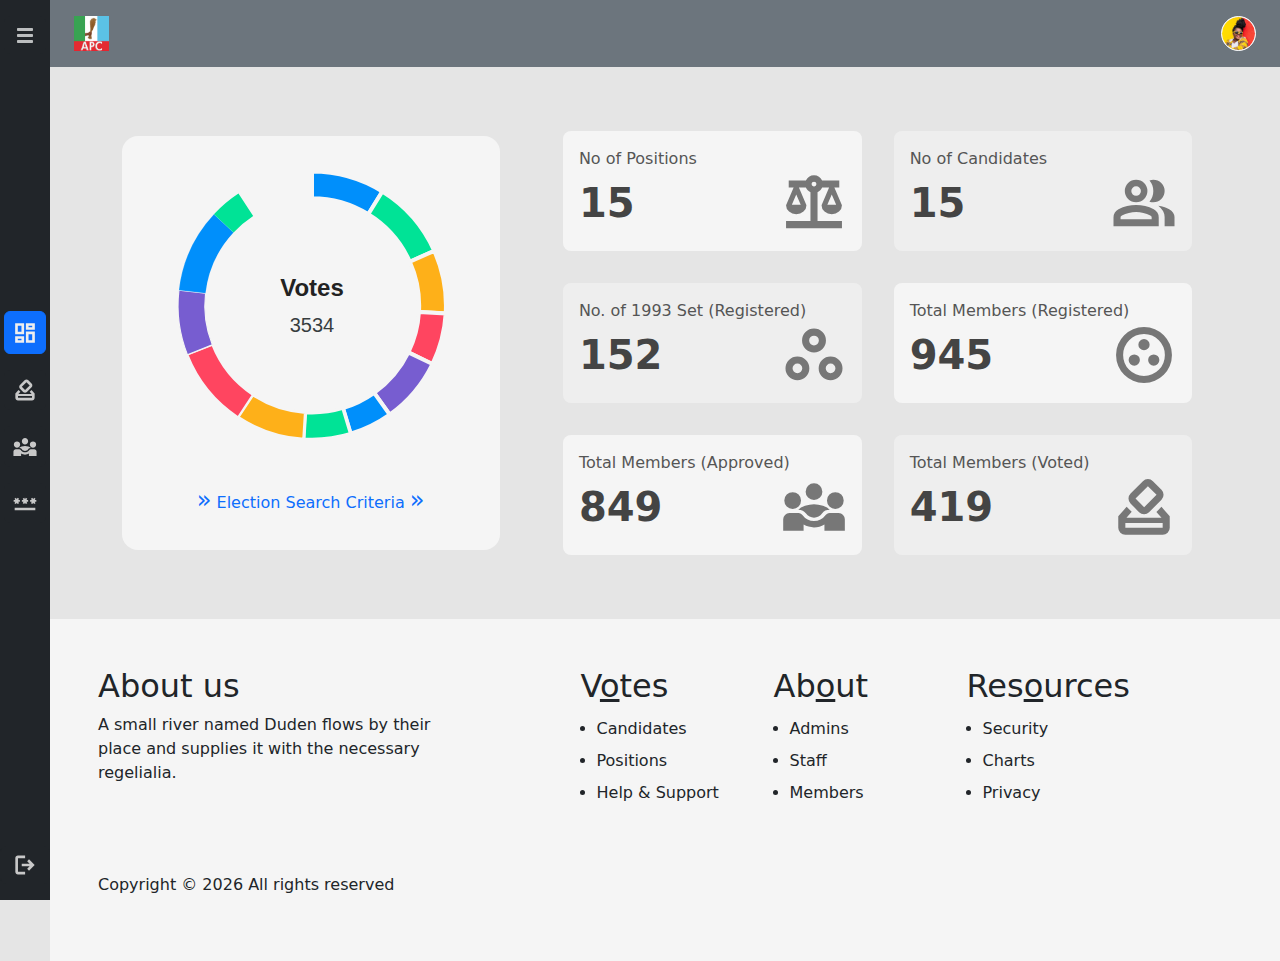
<file: index.html>
<!DOCTYPE html>
<html lang="en">

<head>
    <meta charset="UTF-8">
    <meta http-equiv="X-UA-Compatible" content="IE=edge">
    <meta name="viewport" content="width=device-width, initial-scale=1.0">
    <title>AMHOSA Alumni - Members Portal</title>

    <link rel="stylesheet" href="./styles/index.css">
    <link rel="stylesheet" href="./styles/bootstrap.min.css">

    <script src="./scripts/apexcharts.js"></script>
</head>

<body>
    <div class="col-12 d-flex content-wrapper">
        <section class="sidenavbar bg-dark text-center sticky-top">

            <div class="position-relative d-flex flex-wrap align-items-center" style="height: 100vh;">

                <div class="col-12 py-3 position-absolute top-0">
                    <button class="btn btn-dark" type="button" data-bs-toggle="offcanvas"
                        data-bs-target="#offcanvasExample" aria-controls="offcanvasExample">
                        <svg width="16" height="15" viewBox="0 0 16 15" fill="none" xmlns="http://www.w3.org/2000/svg">
                            <path opacity="0.7" fill-rule="evenodd" clip-rule="evenodd"
                                d="M0 1C0 0.447715 0.447715 0 1 0H15C15.5523 0 16 0.447715 16 1V2C16 2.55228 15.5523 3 15 3H1C0.447715 3 0 2.55228 0 2V1ZM0 7C0 6.44772 0.447715 6 1 6H15C15.5523 6 16 6.44772 16 7V8C16 8.55229 15.5523 9 15 9H1C0.447715 9 0 8.55228 0 8V7ZM1 12C0.447715 12 0 12.4477 0 13V14C0 14.5523 0.447715 15 1 15H15C15.5523 15 16 14.5523 16 14V13C16 12.4477 15.5523 12 15 12H1Z"
                                fill="#FFFFFF" />
                        </svg>
                    </button>
                </div>

                <!-- LINKS -->
                <div class="list-group col-12 px-1 text-center" style="margin-top: -50px;">
                    <a href="/" class="list-group-item list-group-item-action active px-0 rounded py-2 mb-3"
                        aria-current="true">
                        <svg xmlns="http://www.w3.org/2000/svg" fill="#EEEEEE" height="24" viewBox="0 96 960 960"
                            width="24">
                            <path
                                d="M515.478 448.087V182.085h358.437v266.002H515.478ZM86.085 630.696V182.085h358.437v448.611H86.085Zm429.393 337.523V519.608h358.437v448.611H515.478Zm-429.393 0V702.218h358.437v266.001H86.085Zm106.002-443.524h146.434V288.087H192.087v236.608Zm429.392 337.523h146.434V625.609H621.479v236.609Zm0-520.133h146.434v-53.998H621.479v53.998ZM192.087 862.218h146.434v-53.999H192.087v53.999Zm146.434-337.523Zm282.958-182.61Zm0 283.524Zm-282.958 182.61Z" />
                        </svg>
                    </a>
                    <a href="#" class="list-group-item list-group-item-action border-0 rounded bg-dark px-0 py-2 mb-3">
                        <svg xmlns="http://www.w3.org/2000/svg" fill="#C8C8C8" height="24" viewBox="0 96 960 960"
                            width="24">
                            <path
                                d="M200 993.523q-44.305 0-75.153-30.849-30.848-30.848-30.848-75.153V714l125.827-140.827 75.653 75.653L217.174 736h525.652l-76.87-86.304 75.653-75.653L866.001 714v173.521q0 44.305-30.848 75.153-30.848 30.849-75.153 30.849H200Zm0-106.002h560V816H200v71.521Zm206.347-234.044L277.782 523.782q-30.913-31.478-30.413-75.435.5-43.958 31.413-74.871l184.695-184.695q30.914-30.914 75.088-31.348 44.175-.435 75.088 31.044l128.565 129.13q30.913 31.478 31.065 75.218.152 43.74-30.761 74.653L555.523 654.477q-30.914 30.914-74.588 30.696-43.675-.217-74.588-31.696ZM668.13 392.129 538.435 264.13 352.87 449.694 482 578.259l186.13-186.13ZM200 887.521V816v71.521Z" />
                        </svg>
                    </a>
                    <a href="./pages/members.html"
                        class="list-group-item list-group-item-action border-0 rounded bg-dark px-0 py-2 mb-3">
                        <svg xmlns="http://www.w3.org/2000/svg" fill="#C8C8C8" height="24" viewBox="0 96 960 960"
                            width="24">
                            <path
                                d="M17.955 933.306v-173q0-39.088 27.457-66.044 27.457-26.957 65.544-26.957h134.392q21.695 0 37.717 8.304t25.891 23.609q30.131 41.826 74.892 64.956 44.761 23.131 96.152 23.131 51.826 0 96.87-23.131 45.043-23.13 74.739-64.956 10.739-15.305 26.543-23.609 15.805-8.304 36.5-8.304h134.957q39.087 0 66.044 26.957 26.957 26.956 26.957 66.044v173H636.609v-96.087q-35 21.609-74.653 33.195-39.652 11.587-81.956 11.587-41.304 0-81.174-11.804-39.869-11.804-74.869-33.413v96.522H17.955ZM480 736q-35.174 0-66.63-16.37-31.457-16.369-52.761-45.108Q340.218 645 311.044 630.5T246.217 616q27.653-35.87 99.218-58.783Q417 534.304 480 534.304t134.848 22.913q71.848 22.913 99.5 58.783-35.218 0-64.609 14.217-29.391 14.218-49.783 44.305-20.304 29.174-52.043 45.326T480 736ZM160 604.695q-52.261 0-88.957-36.696-36.696-36.695-36.696-88.956 0-52.696 36.696-89.174Q107.74 353.39 160 353.39q52.696 0 89.174 36.479 36.478 36.478 36.478 89.174 0 52.261-36.478 88.956-36.478 36.696-89.174 36.696Zm640 0q-52.261 0-88.957-36.696-36.695-36.695-36.695-88.956 0-52.696 36.695-89.174Q747.739 353.39 800 353.39q52.696 0 89.174 36.479 36.478 36.478 36.478 89.174 0 52.261-36.478 88.956-36.478 36.696-89.174 36.696ZM480 471.694q-52.261 0-88.957-36.695-36.695-36.696-36.695-88.957 0-52.696 36.695-89.174 36.696-36.479 88.957-36.479 52.696 0 89.174 36.479 36.478 36.478 36.478 89.174 0 52.261-36.478 88.957-36.478 36.695-89.174 36.695Z" />
                        </svg>
                    </a>
                    <a href="#" class="list-group-item list-group-item-action border-0 rounded bg-dark px-0 py-2 mb-3">
                        <svg xmlns="http://www.w3.org/2000/svg" fill="#C8C8C8" height="24" viewBox="0 96 960 960"
                            width="24">
                            <path
                                d="M67 869.001V762.999H893v106.002H66.999Zm52.217-248.783-59.913-34.522 32.304-57.174H26.999v-69.044h64.609l-32.304-55.174 59.913-34.522 32.304 55.739 32.305-55.739 59.348 34.522-32.304 55.174h64.608v69.044H210.87l32.304 57.174-59.348 34.522-32.305-57.739-32.304 57.739Zm328.479 0-59.914-34.522 32.305-57.174h-64.609v-69.044h64.609l-32.305-55.174 59.914-34.522L480 425.521l32.304-55.739 59.914 34.522-32.305 55.174h64.609v69.044h-64.609l32.305 57.174-59.914 34.522L480 562.479l-32.304 57.739Zm328.478 0-59.348-34.522 32.304-57.174h-64.608v-69.044h64.608l-32.304-55.174 59.348-34.522 32.305 55.739 32.304-55.739 59.913 34.522-32.304 55.174h64.609v69.044h-64.609l32.304 57.174-59.913 34.522-32.304-57.739-32.305 57.739Z" />
                        </svg>
                    </a>
                </div>

                <!-- LOGOUT BUTTON -->
                <div class="col-12 py-3 position-absolute bottom-0">
                    <button class="btn btn-dark" type="button" data-bs-toggle="offcanvas"
                        data-bs-target="#offcanvasExample" aria-controls="offcanvasExample">
                        <svg xmlns="http://www.w3.org/2000/svg" fill="#C8C8C8" height="24" viewBox="0 96 960 960"
                            width="24">
                            <path
                                d="M198.87 955.218q-44.305 0-75.154-30.848-30.848-30.848-30.848-75.153V302.783q0-44.305 30.848-75.153 30.849-30.848 75.154-30.848h285.652v106.001H198.87v546.434h285.652v106.001H198.87Zm441.695-152.086-73.653-75.523 98.609-98.608H349.826V522.999h315.695l-98.609-98.608 73.653-75.523L867.132 576 640.565 803.132Z" />
                        </svg>
                    </button>
                </div>

            </div>

        </section>

        <main class="col">
            <!-- HEADER -->
            <header class="col-12 py-3 px-4 d-flex align-items-center bg-secondary"
                style="position: sticky; top: 0; z-index: 1000;">
                <img src="/images/logo.png" alt="" width="35px" height="35px">

                <div class="dropdown ms-auto">
                    <img src="/images/ic_user.svg" alt="" width="35px" height="35px"
                        class="dropdown-toggle btn btn-light rounded-pill p-0" type="button" data-bs-toggle="dropdown"
                        aria-expanded="false">

                    <ul class="dropdown-menu py-0 pb-3 overflow-hidden border-0 shadow" style="min-width: 280px;">
                        <li class="dropdown-item p-3 d-flex align-items-center" style="background-color: #F5F5F5;">
                            <img src="/images/ic_user.svg" alt="" width="60px" height="60px"
                                class="dropdown-toggle rounded-pill" type="button" data-bs-toggle="dropdown"
                                aria-expanded="false">

                            <div class="ms-2">
                                <span class="fw-semibold text-dark">Firstname Lastname</span><br>
                                <small class="text-secondary">email@gmail.com</small>
                            </div>
                        </li>
                        <li><a class="dropdown-item" href="#">My Activity</a></li>
                        <li>
                            <hr class="dropdown-divider">
                        </li>
                        <li><a class="dropdown-item" href="#">Notifications</a></li>
                        <li>
                            <hr class="dropdown-divider">
                        </li>
                        <li><a class="dropdown-item" href="#">Settings</a></li>
                        <li>
                            <hr class="dropdown-divider">
                        </li>
                        <li><a class="dropdown-item text-danger" href="#">Logout</a></li>
                    </ul>
                </div>
            </header>

            <!-- MAIN CONTENT -->
            <div class="col-12 p-3 p-md-5">
                <div class="d-flex flex-wrap align-items-center">
                    <div class="col-12 col-md-8 col-lg-4 mx-auto card rounded-4 py-4 border-0"
                        style="background-color: #F5F5F5;">
                        <div id="chart" class="col-12"></div>
                        <button class="mt-4 py-2 text-primary bg-transparent border-0 text-center col-12"
                            data-bs-toggle="modal" data-bs-target="#searchCriteria">
                            <span class="fs-4">&raquo;</span> Election Search Criteria <span class="fs-4">&raquo;</span>
                        </button>
                    </div>

                    <div class="col-12 col-lg-7 row mx-auto mt-3 mt-md-0 ml-auto" style="height: fit-content;">
                        <div class="col-12 col-md-6 p-1 p-md-3">
                            <div class="position-relative col-12 rounded-3 p-3" style="background-color: #F5F5F5;">
                                <span style="color: #555;">No of Positions</span>
                                <div class="d-flex justify-content-between align-items-center col-12">
                                    <span class="fw-semibold fs-1" style="color: #444; z-index: 2;">15</span>
                                    <div class="ms-auto">
                                        <svg xmlns="http://www.w3.org/2000/svg" fill="#777" height="64"
                                            viewBox="0 96 960 960" width="64">
                                            <path
                                                d="M60.782 953.523V847.521h366.217V413.522q-23.739-10.131-41.043-27.717-17.304-17.587-27.435-41.326H253.566l113.217 264.738q0 56.359-44.746 95.81-44.745 39.452-108.043 39.452-63.299 0-108.256-39.452-44.956-39.451-44.956-95.81l113.782-264.738h-73.782V238.477h257.739q14.827-36.13 47.579-58.065 32.752-21.935 73.957-21.935 41.204 0 73.9 21.935 32.695 21.935 47.522 58.065h257.739v106.002h-73.782l113.782 264.738q0 56.359-44.745 95.81-44.746 39.452-108.044 39.452-63.299 0-108.255-39.452-44.957-39.451-44.957-95.81l113.217-264.738H601.479q-10.131 23.739-27.435 41.326-17.304 17.586-41.043 27.717v433.999h366.217v106.002H60.782Zm618.914-350.524h133.043l-66.521-154.216-66.522 154.216Zm-531.87 0h133.043l-67.087-154.216-65.956 154.216Zm332.333-275.478q15.145 0 25.232-10.652t10.087-25.629q0-14.977-10.132-25.109Q495.215 256 480.238 256t-25.347 10.131q-10.369 10.132-10.369 25.109 0 14.977 10.246 25.629 10.245 10.652 25.391 10.652Z" />
                                        </svg>
                                    </div>
                                </div>
                            </div>
                        </div>
                        <div class="col-12 col-md-6 p-1 p-md-3">
                            <div class="position-relative col-12 rounded-3 p-3" style="background-color: #EEE;">
                                <span style="color: #555;">No of Candidates</span>
                                <div class="d-flex justify-content-between align-items-center col-12">
                                    <span class="fw-semibold fs-1" style="color: #444; z-index: 2;">15</span>
                                    <div class="ms-auto">
                                        <svg xmlns="http://www.w3.org/2000/svg" fill="#777" height="64"
                                            viewBox="0 96 960 960" width="64">
                                            <path
                                                d="M22.477 924.828V792.479q0-39.258 20.437-72.166 20.437-32.907 54.303-50.226 63.696-31.566 129.933-47.631 66.238-16.065 134.546-16.065 69.391 0 135.652 15.782 66.261 15.783 128.826 47.348 33.867 17.238 54.303 49.989 20.437 32.751 20.437 72.938v132.38H22.477Zm766.916 0V786.174q0-46.261-23.935-89.587t-70.63-80.805q44.782 7.131 85.26 20.783 40.478 13.652 77.217 32.956 38.261 20 59.239 50.892 20.979 30.892 20.979 67.457v136.958h-148.13ZM361.696 566.391q-70.522 0-120.066-49.544-49.543-49.543-49.543-120.065 0-70.522 49.543-120.066 49.544-49.544 120.066-49.544t120.065 49.544q49.544 49.544 49.544 120.066t-49.544 120.065q-49.543 49.544-120.065 49.544Zm427.697-169.614q0 69.961-49.797 119.788-49.796 49.826-119.723 49.826-11.655 0-28.089-2.783-16.435-2.782-29.696-6.913 28.13-33.13 42.913-74.308 14.783-41.177 14.783-85.522 0-44.344-14.783-85.605t-42.913-74.392q14.565-5.565 28.565-7.63 14-2.066 28.864-2.066 70.074 0 119.975 49.822 49.901 49.821 49.901 119.783ZM128.479 818.826h466.434v-23.521q0-10.451-5.5-19.003-5.5-8.551-14.5-13.301Q524.304 738.262 471 725.327q-53.304-12.935-109.304-12.935-54.87 0-109.305 12.935-54.434 12.935-103.912 37.674-9 4.75-14.5 13.301-5.5 8.552-5.5 19.003v23.521Zm233.127-349.958q29.698 0 50.937-21.149 21.239-21.149 21.239-50.847 0-29.699-21.149-50.938t-50.847-21.239q-29.699 0-50.938 21.149t-21.239 50.848q0 29.698 21.149 50.937 21.149 21.239 50.848 21.239Zm.09 349.958Zm0-422.044Z" />
                                        </svg>
                                    </div>
                                </div>
                            </div>
                        </div>
                        <div class="col-12 col-md-6 p-1 p-md-3">
                            <div class="position-relative col-12 rounded-3 p-3" style="background-color: #EEE;">
                                <span style="color: #555;">No. of 1993 Set (Registered)</span>
                                <div class="d-flex justify-content-between align-items-center col-12">
                                    <span class="fw-semibold fs-1" style="color: #444; z-index: 2;">152</span>
                                    <div class="ms-auto">
                                        <svg xmlns="http://www.w3.org/2000/svg" fill="#777" height="64"
                                            viewBox="0 96 960 960" width="64">
                                            <path
                                                d="M231.521 955.218q-74.478 0-126.848-52.369-52.37-52.37-52.37-126.849 0-74.479 52.37-126.849 52.37-52.369 126.848-52.369 74.479 0 126.566 52.369 52.087 52.37 52.087 126.849 0 74.479-52.087 126.849Q306 955.218 231.521 955.218Zm496.958 0q-74.479 0-126.566-52.369-52.087-52.37-52.087-126.849 0-74.479 52.087-126.849Q654 596.782 728.479 596.782q74.478 0 126.848 52.369 52.37 52.37 52.37 126.849 0 74.479-52.37 126.849-52.37 52.369-126.848 52.369ZM231.501 849.217q30.194 0 51.433-21.502 21.239-21.501 21.239-51.695t-21.341-51.715q-21.342-21.522-51.311-21.522-30.202 0-51.709 21.502-21.508 21.501-21.508 51.695t21.502 51.715q21.502 21.522 51.695 21.522Zm496.978 0q30.202 0 51.709-21.502 21.508-21.501 21.508-51.695t-21.502-51.715q-21.501-21.522-51.695-21.522t-51.433 21.502q-21.239 21.501-21.239 51.695t21.341 51.715q21.342 21.522 51.311 21.522ZM480 537.696q-74.479 0-126.849-52.37-52.369-52.37-52.369-126.849 0-74.478 52.369-126.566 52.37-52.087 126.849-52.087 74.479 0 126.849 52.087 52.369 52.088 52.369 126.566 0 74.479-52.369 126.849-52.37 52.37-126.849 52.37Zm-.02-106.002q30.194 0 51.715-21.501 21.522-21.502 21.522-51.696 0-30.193-21.502-51.432-21.501-21.239-51.695-21.239t-51.715 21.341q-21.522 21.341-21.522 51.31 0 30.202 21.502 51.71 21.501 21.507 51.695 21.507Zm.02-73.217ZM729.044 776Zm-497.523 0Z" />
                                        </svg>
                                    </div>
                                </div>
                            </div>
                        </div>
                        <div class="col-12 col-md-6 p-1 p-md-3">
                            <div class="position-relative col-12 rounded-3 p-3" style="background-color: #F5F5F5;">
                                <span style="color: #555;">Total Members (Registered)</span>
                                <div class="d-flex justify-content-between align-items-center col-12">
                                    <span class="fw-semibold fs-1" style="color: #444; z-index: 2;">945</span>
                                    <div class="ms-auto">
                                        <svg xmlns="http://www.w3.org/2000/svg" fill="#777" height="64"
                                            viewBox="0 96 960 960" width="64">
                                            <path
                                                d="M334.131 736q35.261 0 59.609-24.63 24.348-24.631 24.348-59.892t-24.348-59.609q-24.348-24.348-59.609-24.348t-59.891 24.348q-24.631 24.348-24.631 59.609t24.631 59.892Q298.87 736 334.131 736Zm291.738 0q35.261 0 59.891-24.63 24.631-24.631 24.631-59.892t-24.631-59.609q-24.63-24.348-59.891-24.348-35.261 0-59.609 24.348t-24.348 59.609q0 35.261 24.348 59.892Q590.608 736 625.869 736ZM480 504.479q35.261 0 59.891-24.348 24.631-24.348 24.631-59.609t-24.631-59.892Q515.261 336 480 336q-35.261 0-59.891 24.63-24.631 24.631-24.631 59.892t24.631 59.609q24.63 24.348 59.891 24.348Zm0 490.739q-87.522 0-163.906-32.96-76.385-32.96-132.888-89.464-56.504-56.503-89.464-132.888Q60.782 663.522 60.782 576t32.96-163.906q32.96-76.385 89.464-132.888 56.503-56.504 132.888-89.464 76.384-32.96 163.906-32.96t163.906 32.96q76.385 32.96 132.888 89.464 56.504 56.503 89.464 132.888 32.96 76.384 32.96 163.906t-32.96 163.906q-32.96 76.385-89.464 132.888-56.503 56.504-132.888 89.464-76.384 32.96-163.906 32.96Zm0-106.001q131.739 0 222.478-90.739T793.217 576q0-131.739-90.739-222.478T480 262.783q-131.739 0-222.478 90.739T166.783 576q0 131.739 90.739 222.478T480 889.217ZM480 576Z" />
                                        </svg>
                                    </div>
                                </div>
                            </div>
                        </div>
                        <div class="col-12 col-md-6 p-1 p-md-3">
                            <div class="position-relative col-12 rounded-3 p-3" style="background-color: #F5F5F5;">
                                <span style="color: #555;">Total Members (Approved)</span>
                                <div class="d-flex justify-content-between align-items-center col-12">
                                    <span class="fw-semibold fs-1" style="color: #444; z-index: 2;">849</span>
                                    <div class="ms-auto">
                                        <svg xmlns="http://www.w3.org/2000/svg" fill="#777" height="64"
                                            viewBox="0 96 960 960" width="64">
                                            <path
                                                d="M17.955 933.306v-173q0-39.088 27.457-66.044 27.457-26.957 65.544-26.957h134.392q21.695 0 37.717 8.304t25.891 23.609q30.131 41.826 74.892 64.956 44.761 23.131 96.152 23.131 51.826 0 96.87-23.131 45.043-23.13 74.739-64.956 10.739-15.305 26.543-23.609 15.805-8.304 36.5-8.304h134.957q39.087 0 66.044 26.957 26.957 26.956 26.957 66.044v173H636.609v-96.087q-35 21.609-74.653 33.195-39.652 11.587-81.956 11.587-41.304 0-81.174-11.804-39.869-11.804-74.869-33.413v96.522H17.955ZM480 736q-35.174 0-66.63-16.37-31.457-16.369-52.761-45.108Q340.218 645 311.044 630.5T246.217 616q27.653-35.87 99.218-58.783Q417 534.304 480 534.304t134.848 22.913q71.848 22.913 99.5 58.783-35.218 0-64.609 14.217-29.391 14.218-49.783 44.305-20.304 29.174-52.043 45.326T480 736ZM160 604.695q-52.261 0-88.957-36.696-36.696-36.695-36.696-88.956 0-52.696 36.696-89.174Q107.74 353.39 160 353.39q52.696 0 89.174 36.479 36.478 36.478 36.478 89.174 0 52.261-36.478 88.956-36.478 36.696-89.174 36.696Zm640 0q-52.261 0-88.957-36.696-36.695-36.695-36.695-88.956 0-52.696 36.695-89.174Q747.739 353.39 800 353.39q52.696 0 89.174 36.479 36.478 36.478 36.478 89.174 0 52.261-36.478 88.956-36.478 36.696-89.174 36.696ZM480 471.694q-52.261 0-88.957-36.695-36.695-36.696-36.695-88.957 0-52.696 36.695-89.174 36.696-36.479 88.957-36.479 52.696 0 89.174 36.479 36.478 36.478 36.478 89.174 0 52.261-36.478 88.957-36.478 36.695-89.174 36.695Z" />
                                        </svg>
                                    </div>
                                </div>
                            </div>
                        </div>
                        <div class="col-12 col-md-6 p-1 p-md-3">
                            <div class="position-relative col-12 rounded-3 p-3" style="background-color: #EEE;">
                                <span style="color: #555;">Total Members (Voted)</span>
                                <div class="d-flex justify-content-between align-items-center col-12">
                                    <span class="fw-semibold fs-1" style="color: #444; z-index: 2;">419</span>
                                    <div class="ms-auto">
                                        <svg xmlns="http://www.w3.org/2000/svg" fill="#777" height="64"
                                            viewBox="0 96 960 960" width="64">
                                            <path
                                                d="M200 993.523q-44.305 0-75.153-30.849-30.848-30.848-30.848-75.153V714l125.827-140.827 75.653 75.653L217.174 736h525.652l-76.87-86.304 75.653-75.653L866.001 714v173.521q0 44.305-30.848 75.153-30.848 30.849-75.153 30.849H200Zm0-106.002h560V816H200v71.521Zm206.347-234.044L277.782 523.782q-30.913-31.478-30.413-75.435.5-43.958 31.413-74.871l184.695-184.695q30.914-30.914 75.088-31.348 44.175-.435 75.088 31.044l128.565 129.13q30.913 31.478 31.065 75.218.152 43.74-30.761 74.653L555.523 654.477q-30.914 30.914-74.588 30.696-43.675-.217-74.588-31.696ZM668.13 392.129 538.435 264.13 352.87 449.694 482 578.259l186.13-186.13ZM200 887.521V816v71.521Z" />
                                        </svg>
                                    </div>
                                </div>
                            </div>
                        </div>
                    </div>
                </div>
            </div>

            <!-- FOOTER -->
            <footer class="col-12 py-4 py-md-5 px-3 px-md-5" style="background-color: #F5F5F5;">
                <div class="row">
                    <div class="col-md-4 mb-md-0 mb-4">
                        <h2 class="footer-heading">About us</h2>
                        <p>A small river named Duden flows by their place and supplies it with the necessary regelialia.
                        </p>
                    </div>
                    <div class="col-md-8">
                        <div class="row justify-content-center">
                            <div class="col-md-12 col-lg-9">
                                <div class="row">
                                    <div class="col-md-4 mb-md-0 mb-4">
                                        <h2 class="footer-heading">V<u>o</u>tes</h2>
                                        <ul class="px-3">
                                            <li><a href="#" class="py-1 d-block text-dark text-decoration-none">Candidates</a></li>
                                            <li><a href="#" class="py-1 d-block text-dark text-decoration-none">Positions</a></li>
                                            <li><a href="#" class="py-1 d-block text-dark text-decoration-none">Help &amp; Support</a></li>
                                        </ul>
                                    </div>
                                    <div class="col-md-4 mb-md-0 mb-4">
                                        <h2 class="footer-heading">Ab<u>o</u>ut</h2>
                                        <ul class="px-3">
                                            <li><a href="#" class="py-1 d-block text-dark text-decoration-none">Admins</a></li>
                                            <li><a href="#" class="py-1 d-block text-dark text-decoration-none">Staff</a></li>
                                            <li><a href="#" class="py-1 d-block text-dark text-decoration-none">Members</a></li>
                                        </ul>
                                    </div>
                                    <div class="col-md-4 mb-md-0 mb-4">
                                        <h2 class="footer-heading">Res<u>o</u>urces</h2>
                                        <ul class="px-3">
                                            <li><a href="#" class="py-1 d-block text-dark text-decoration-none">Security</a></li>
                                            <li><a href="#" class="py-1 d-block text-dark text-decoration-none">Charts</a></li>
                                            <li><a href="#" class="py-1 d-block text-dark text-decoration-none">Privacy</a></li>
                                        </ul>
                                    </div>
                                </div>
                            </div>
                        </div>
                    </div>
                </div>
                <div class="row mt-md-5">
                    <div class="col-md-12">
                        <p class="copyright">
                            Copyright ©
                            <script>document.write(new Date().getFullYear());</script> All rights reserved
                        </p>
                    </div>
                </div>
            </footer>
        </main>

    </div>


    <!-- SEARCH CRITERIA -->
    <div class="modal modal-lg fade" id="searchCriteria" tabindex="-1" aria-labelledby="searchCriteriaLabel"
        aria-hidden="true">
        <div class="modal-dialog modal-dialog-centered modal-fullscreen-lg-down">
            <div class="modal-content" style="background-color: #E5E5E5;">
                <div class="modal-header">
                    <h1 class="modal-title fs-5" id="searchCriteriaLabel">Election Search Criteria</h1>
                    <button type="button" class="btn-close" data-bs-dismiss="modal" aria-label="Close"></button>
                </div>
                <div class="modal-body">
                    <form action="" method="post">
                        <select name="year_graduated" id="year_graduated" class="form-select">
                            <option value="">All Set</option>

                            <option value="2023">2023</option>
                            <option value="2022">2022</option>
                            <option value="2021">2021</option>
                            <option value="2020">2020</option>
                            <option value="2019">2019</option>
                            <option value="2018">2018</option>
                            <option value="2017">2017</option>
                            <option value="2016">2016</option>
                            <option value="2015">2015</option>
                            <option value="2014">2014</option>
                            <option value="2013">2013</option>
                            <option value="2012">2012</option>
                            <option value="2011">2011</option>
                            <option value="2010">2010</option>
                            <option value="2009">2009</option>
                            <option value="2008">2008</option>
                            <option value="2007">2007</option>
                            <option value="2006">2006</option>
                            <option value="2005">2005</option>
                            <option value="2004">2004</option>
                            <option value="2003">2003</option>
                            <option value="2002">2002</option>
                            <option value="2001">2001</option>
                            <option value="2000">2000</option>
                            <option value="1999">1999</option>
                            <option value="1998">1998</option>
                            <option value="1997">1997</option>
                            <option value="1996">1996</option>
                            <option value="1995">1995</option>
                            <option value="1994">1994</option>
                            <option value="1993">1993</option>
                            <option value="1992">1992</option>
                            <option value="1991">1991</option>
                            <option value="1990">1990</option>
                            <option value="1989">1989</option>
                            <option value="1988">1988</option>
                            <option value="1987">1987</option>
                            <option value="1986">1986</option>
                            <option value="1985">1985</option>
                            <option value="1984">1984</option>
                            <option value="1983">1983</option>
                            <option value="1982">1982</option>
                            <option value="1981">1981</option>
                            <option value="1980">1980</option>
                        </select><br>
                        <select name="position" id="position" class="form-select">
                            <option selected="" value="">All Position</option>
                            <option value="8">The National President</option>
                            <option value="9">The Vice President (Nigeria and Africa)</option>
                            <option value="10">The Vice President (Europe)</option>
                            <option value="11">The Vice President (America - North and South)</option>
                            <option value="12">The Vice President (Rest of the World)</option>
                            <option value="13">The General Secretary</option>
                            <option value="14">The General Secretary (Assistant)</option>
                            <option value="15">The Financial Director</option>
                            <option value="16">The Treasurer</option>
                            <option value="17">The Public Relations Director I</option>
                            <option value="18">The Public Relations Director (Assistant)</option>
                            <option value="19">The Social Director</option>
                            <option value="20">The Welfare Director</option>
                            <option value="21">The Chief Whip I</option>
                            <option value="22">The Chief Whip II</option>
                        </select><br>
                        <select name="candidate" id="candidate" class="form-select">
                            <option selected="" value="">All Candidate</option>
                            <option value="2">Olusegun afolabi Alabi</option>
                            <option value="3">Ayodeji Ogundoro </option>
                            <option value="4">OLUWAROTIMI AMU</option>
                            <option value="5">Ifeoma Ebele Okerulu( Nee ENEKWIZU)</option>
                            <option value="6">Adeoye mulikat olayinka Onilenla </option>
                            <option value="7">Akinwale Akingbade</option>
                            <option value="8">WASIU OLUWOLE IBRAHIM</option>
                            <option value="9">Adedolapo Adetutu Efoguah </option>
                            <option value="10">Tinuade FAMUYIWA</option>
                            <option value="11">Iskilu Ojo Yekini</option>
                            <option value="12">Olusegun Akinniran </option>
                            <option value="13">OLUFUNKE ANTHONIA OLASUNKANMI ODEJOBI </option>
                            <option value="14">Taiwo Mayowa Ibrahim </option>
                            <option value="15">Oluremilekun Titilayo Afunmiso </option>
                            <option value="16">Olufunmilayo Enitan Adeworan </option>
                        </select>
                        <div class="py-5 text-center">
                            <button type="button" class="btn btn-primary px-5">
                                <svg xmlns="http://www.w3.org/2000/svg" fill="#FFF" height="24" viewBox="0 96 960 960"
                                    width="24">
                                    <path
                                        d="M782.87 957.479 526.913 701.523q-29.435 21.739-68.152 34.608-38.718 12.87-83.283 12.87-114.087 0-193.544-79.457Q102.477 590.087 102.477 476q0-114.087 79.457-193.544 79.457-79.457 193.544-79.457 114.087 0 193.544 79.457Q648.479 361.913 648.479 476q0 45.13-12.87 83.283-12.869 38.152-34.608 67.021l256.522 257.087-74.653 74.088Zm-407.392-314.48q69.913 0 118.456-48.543Q542.477 545.913 542.477 476q0-69.913-48.543-118.456-48.543-48.543-118.456-48.543-69.913 0-118.456 48.543Q208.479 406.087 208.479 476q0 69.913 48.543 118.456 48.543 48.543 118.456 48.543Z" />
                                </svg>
                                <span>Search</span>
                            </button>
                        </div>
                    </form>
                </div>
            </div>
        </div>
    </div>


    <!-- OFFCANVAS NAV -->
    <div class="offcanvas offcanvas-start text-bg-dark" tabindex="-1" id="offcanvasExample"
        aria-labelledby="offcanvasExampleLabel">
        <div class="offcanvas-header">
            <h5 class="offcanvas-title" id="offcanvasExampleLabel">Menu</h5>
            <button type="button" class="btn-close btn-close-white" data-bs-dismiss="offcanvas"
                aria-label="Close"></button>
        </div>
        <div class="offcanvas-body py-3 position-relative overflow-x-hidden">
            <!-- LINKS -->
            <div class="list-group col-12 text-center">
                <a href="/" class="col text-start px-3 btn btn-primary active px-0 rounded py-2 mb-3"
                    aria-current="true">
                    <svg xmlns="http://www.w3.org/2000/svg" fill="#EEEEEE" height="24" viewBox="0 96 960 960"
                        width="24">
                        <path
                            d="M515.478 448.087V182.085h358.437v266.002H515.478ZM86.085 630.696V182.085h358.437v448.611H86.085Zm429.393 337.523V519.608h358.437v448.611H515.478Zm-429.393 0V702.218h358.437v266.001H86.085Zm106.002-443.524h146.434V288.087H192.087v236.608Zm429.392 337.523h146.434V625.609H621.479v236.609Zm0-520.133h146.434v-53.998H621.479v53.998ZM192.087 862.218h146.434v-53.999H192.087v53.999Zm146.434-337.523Zm282.958-182.61Zm0 283.524Zm-282.958 182.61Z" />
                    </svg>
                    <span>Dashboard</span>
                </a>
                <a href="#" class="col text-start px-3 btn btn-dark border-0 rounded bg-dark px-0 py-2 mb-3">
                    <svg xmlns="http://www.w3.org/2000/svg" fill="#C8C8C8" height="24" viewBox="0 96 960 960"
                        width="24">
                        <path
                            d="M200 993.523q-44.305 0-75.153-30.849-30.848-30.848-30.848-75.153V714l125.827-140.827 75.653 75.653L217.174 736h525.652l-76.87-86.304 75.653-75.653L866.001 714v173.521q0 44.305-30.848 75.153-30.848 30.849-75.153 30.849H200Zm0-106.002h560V816H200v71.521Zm206.347-234.044L277.782 523.782q-30.913-31.478-30.413-75.435.5-43.958 31.413-74.871l184.695-184.695q30.914-30.914 75.088-31.348 44.175-.435 75.088 31.044l128.565 129.13q30.913 31.478 31.065 75.218.152 43.74-30.761 74.653L555.523 654.477q-30.914 30.914-74.588 30.696-43.675-.217-74.588-31.696ZM668.13 392.129 538.435 264.13 352.87 449.694 482 578.259l186.13-186.13ZM200 887.521V816v71.521Z" />
                    </svg>
                    <span>Votes</span>
                </a>
                <a href="./pages/members.html"
                    class="col text-start px-3 btn btn-dark border-0 rounded bg-dark px-0 py-2 mb-3">
                    <svg xmlns="http://www.w3.org/2000/svg" fill="#C8C8C8" height="24" viewBox="0 96 960 960"
                        width="24">
                        <path
                            d="M17.955 933.306v-173q0-39.088 27.457-66.044 27.457-26.957 65.544-26.957h134.392q21.695 0 37.717 8.304t25.891 23.609q30.131 41.826 74.892 64.956 44.761 23.131 96.152 23.131 51.826 0 96.87-23.131 45.043-23.13 74.739-64.956 10.739-15.305 26.543-23.609 15.805-8.304 36.5-8.304h134.957q39.087 0 66.044 26.957 26.957 26.956 26.957 66.044v173H636.609v-96.087q-35 21.609-74.653 33.195-39.652 11.587-81.956 11.587-41.304 0-81.174-11.804-39.869-11.804-74.869-33.413v96.522H17.955ZM480 736q-35.174 0-66.63-16.37-31.457-16.369-52.761-45.108Q340.218 645 311.044 630.5T246.217 616q27.653-35.87 99.218-58.783Q417 534.304 480 534.304t134.848 22.913q71.848 22.913 99.5 58.783-35.218 0-64.609 14.217-29.391 14.218-49.783 44.305-20.304 29.174-52.043 45.326T480 736ZM160 604.695q-52.261 0-88.957-36.696-36.696-36.695-36.696-88.956 0-52.696 36.696-89.174Q107.74 353.39 160 353.39q52.696 0 89.174 36.479 36.478 36.478 36.478 89.174 0 52.261-36.478 88.956-36.478 36.696-89.174 36.696Zm640 0q-52.261 0-88.957-36.696-36.695-36.695-36.695-88.956 0-52.696 36.695-89.174Q747.739 353.39 800 353.39q52.696 0 89.174 36.479 36.478 36.478 36.478 89.174 0 52.261-36.478 88.956-36.478 36.696-89.174 36.696ZM480 471.694q-52.261 0-88.957-36.695-36.695-36.696-36.695-88.957 0-52.696 36.695-89.174 36.696-36.479 88.957-36.479 52.696 0 89.174 36.479 36.478 36.478 36.478 89.174 0 52.261-36.478 88.957-36.478 36.695-89.174 36.695Z" />
                    </svg>
                    <span>Members</span>
                </a>
                <a href="#" class="col text-start px-3 btn btn-dark border-0 rounded bg-dark px-0 py-2 mb-3">
                    <svg xmlns="http://www.w3.org/2000/svg" fill="#C8C8C8" height="24" viewBox="0 96 960 960"
                        width="24">
                        <path
                            d="M67 869.001V762.999H893v106.002H66.999Zm52.217-248.783-59.913-34.522 32.304-57.174H26.999v-69.044h64.609l-32.304-55.174 59.913-34.522 32.304 55.739 32.305-55.739 59.348 34.522-32.304 55.174h64.608v69.044H210.87l32.304 57.174-59.348 34.522-32.305-57.739-32.304 57.739Zm328.479 0-59.914-34.522 32.305-57.174h-64.609v-69.044h64.609l-32.305-55.174 59.914-34.522L480 425.521l32.304-55.739 59.914 34.522-32.305 55.174h64.609v69.044h-64.609l32.305 57.174-59.914 34.522L480 562.479l-32.304 57.739Zm328.478 0-59.348-34.522 32.304-57.174h-64.608v-69.044h64.608l-32.304-55.174 59.348-34.522 32.305 55.739 32.304-55.739 59.913 34.522-32.304 55.174h64.609v69.044h-64.609l32.304 57.174-59.913 34.522-32.304-57.739-32.305 57.739Z" />
                    </svg>
                    <span>Change Password</span>
                </a>
            </div>

            <!-- LOGOUT BUTTON -->
            <div class="col-12 py-3 position-absolute bottom-0">
                <button class="col text-start px-3 btn btn-dark" type="button" data-bs-toggle="offcanvas"
                    data-bs-target="#offcanvasExample" aria-controls="offcanvasExample">
                    <svg xmlns="http://www.w3.org/2000/svg" fill="#C8C8C8" height="24" viewBox="0 96 960 960"
                        width="24">
                        <path
                            d="M198.87 955.218q-44.305 0-75.154-30.848-30.848-30.848-30.848-75.153V302.783q0-44.305 30.848-75.153 30.849-30.848 75.154-30.848h285.652v106.001H198.87v546.434h285.652v106.001H198.87Zm441.695-152.086-73.653-75.523 98.609-98.608H349.826V522.999h315.695l-98.609-98.608 73.653-75.523L867.132 576 640.565 803.132Z" />
                    </svg>
                    <span>Logout</span>
                </button>
            </div>
        </div>
    </div>


    <script src="./scripts/bootstrap.bundle.min.js"></script>
    <script src="./scripts/index.js"></script>
</body>

</html>
</file>
<file: styles/index.css>
* {
    margin: 0;
    padding: 0;
}

*::-webkit-scrollbar{
    width: 4px;
    height: 4px;
}
*::-webkit-scrollbar-thumb{
    background: #ccc;
    border-radius: 10px;
}

.content-wrapper {
    background-color: #E5E5E5;
    min-height: 100vh;
}

.sidenavbar{
    width: 50px;
    height: 100vh;
}

.member-card {
    background-color: #F5F5F5;
}

.side_details{
    position: sticky;
    top: 0;
}
@media screen and (max-width: 993px) {
    .side_details{
        position: fixed;
        top: 0;
        right: -100%;
        transition: .2s;
        z-index: 1500;
    }
    .side_details.active{
        right: 0;
    }
}
</file>
